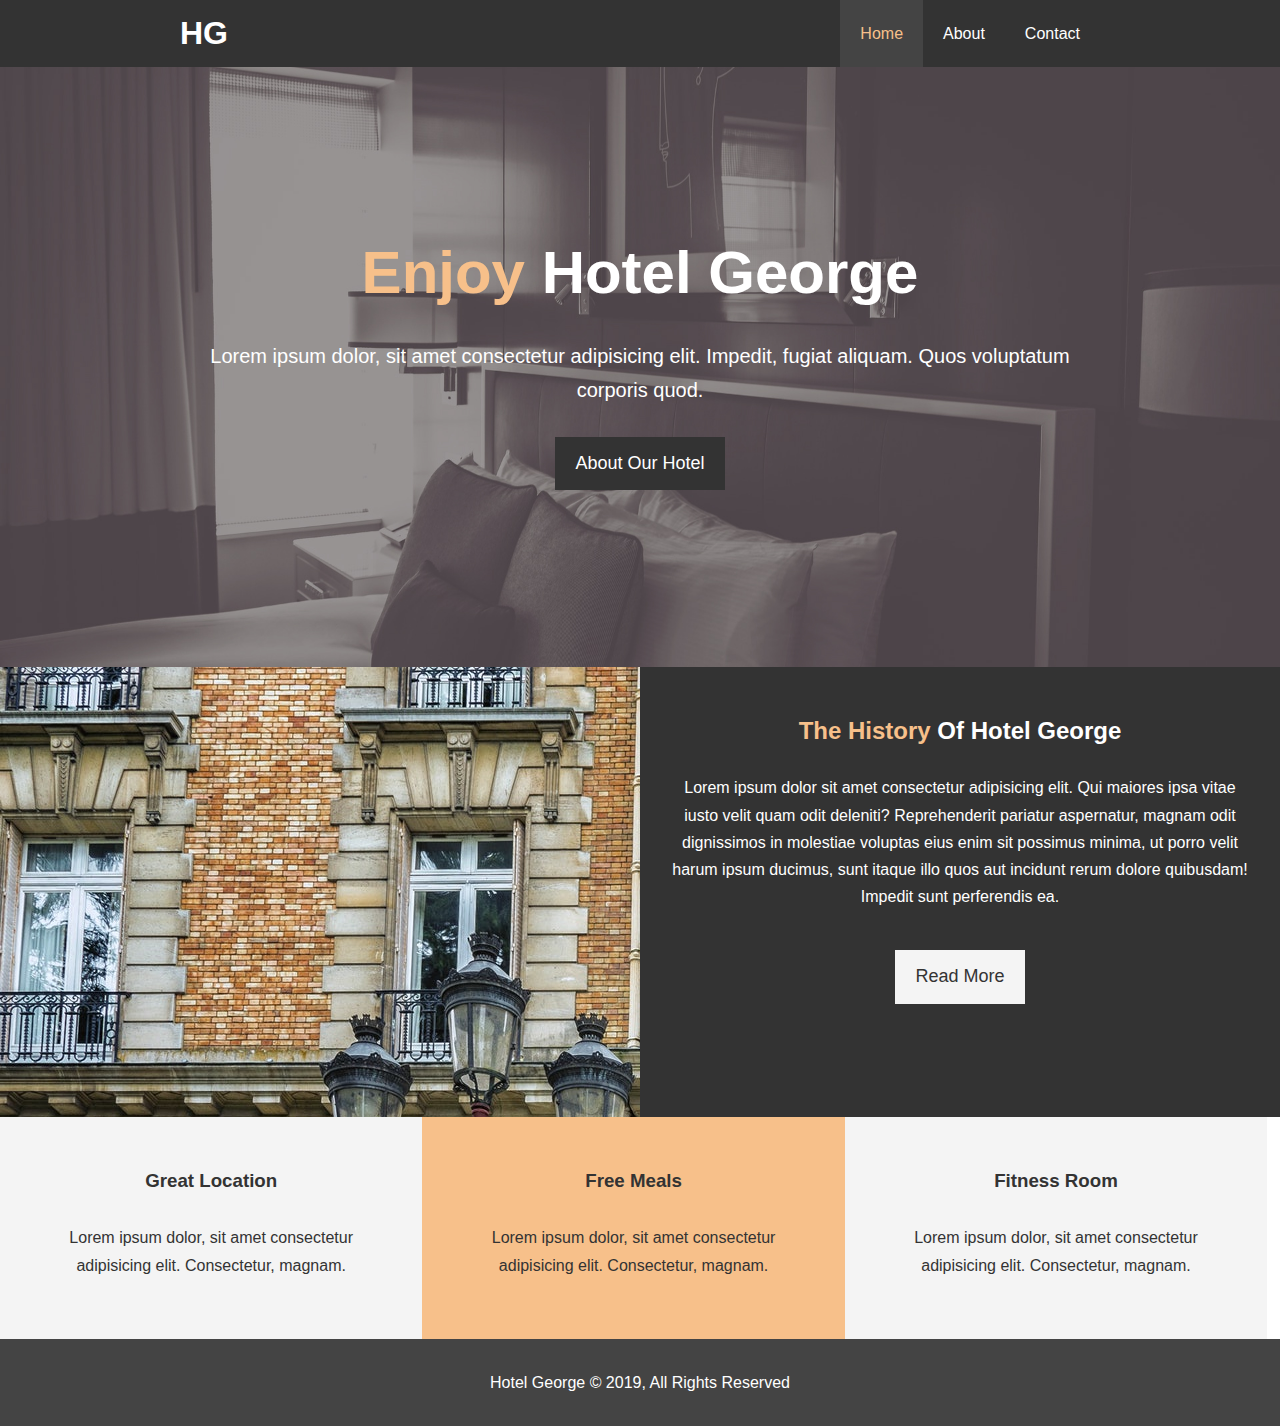
<file: index.html>
<!DOCTYPE html>
<html lang="en">
  <head>
    <meta charset="UTF-8" />
    <meta name="viewport" content="width=device-width, initial-scale=1.0" />
    <meta http-equiv="X-UA-Compatible" content="ie=edge" />
    <meta name="description" content="Welcome to the best hotel in Miami FL" />
    <meta name="keywords" content="hotel, Miami, best" />
    <link
      rel="stylesheet"
      href="https://use.fontawesome.com/releases/v5.6.1/css/all.css"
      integrity="sha384-gfdkjb5BdAXd+lj+gudLWI+BXq4IuLW5IT+brZEZsLFm++aCMlF1V92rMkPaX4PP"
      crossorigin="anonymous"
    />
    <link rel="stylesheet" href="css/style.css" />
    <link
      rel="stylesheet"
      media="screen and (max-width: 768px)"
      href="css/mobile.css"
    />
    <title>Hotel George | Welcome</title>
  </head>
  <body>
    <header>
      <nav id="navbar">
        <div class="container">
          <h1 class="logo"><a href="index.html">HG</a></h1>
          <ul>
            <li><a class="current" href="index.html">Home</a></li>
            <li><a href="about.html">About</a></li>
            <li><a href="contact.html">Contact</a></li>
          </ul>
        </div>
      </nav>
      <div id="showcase">
        <div class="container">
          <div class="showcase-content">
            <h1><span class="text-primary">Enjoy</span> Hotel George</h1>
            <p class="lead">
              Lorem ipsum dolor, sit amet consectetur adipisicing elit. Impedit,
              fugiat aliquam. Quos voluptatum corporis quod.
            </p>
            <a class="btn" href="about.html">About Our Hotel</a>
          </div>
        </div>
      </div>
    </header>
    <section id="home-info" class="bg-dark">
      <div class="info-img"></div>
      <div class="info-content">
        <h2><span class="text-primary">The History</span> Of Hotel George</h2>
        <p>
          Lorem ipsum dolor sit amet consectetur adipisicing elit. Qui maiores
          ipsa vitae iusto velit quam odit deleniti? Reprehenderit pariatur
          aspernatur, magnam odit dignissimos in molestiae voluptas eius enim
          sit possimus minima, ut porro velit harum ipsum ducimus, sunt itaque
          illo quos aut incidunt rerum dolore quibusdam! Impedit sunt
          perferendis ea.
        </p>
        <a href="about.html" class="btn btn-light">Read More</a>
      </div>
    </section>

    <section id="features">
      <div class="box bg-light">
        <i class="fas fa-hotel fa-3x"></i>
        <h3>Great Location</h3>
        <p>
          Lorem ipsum dolor, sit amet consectetur adipisicing elit. Consectetur,
          magnam.
        </p>
      </div>
      <div class="box bg-primary">
        <i class="fas fa-utensils fa-3x"></i>
        <h3>Free Meals</h3>
        <p>
          Lorem ipsum dolor, sit amet consectetur adipisicing elit. Consectetur,
          magnam.
        </p>
      </div>
      <div class="box bg-light">
        <i class="fas fa-dumbbell fa-3x"></i>
        <h3>Fitness Room</h3>
        <p>
          Lorem ipsum dolor, sit amet consectetur adipisicing elit. Consectetur,
          magnam.
        </p>
      </div>
    </section>

    <div class="clr"></div>

    <footer id="main-footer">
      <p>Hotel George &copy; 2019, All Rights Reserved</p>
    </footer>
  </body>
</html>
</file>
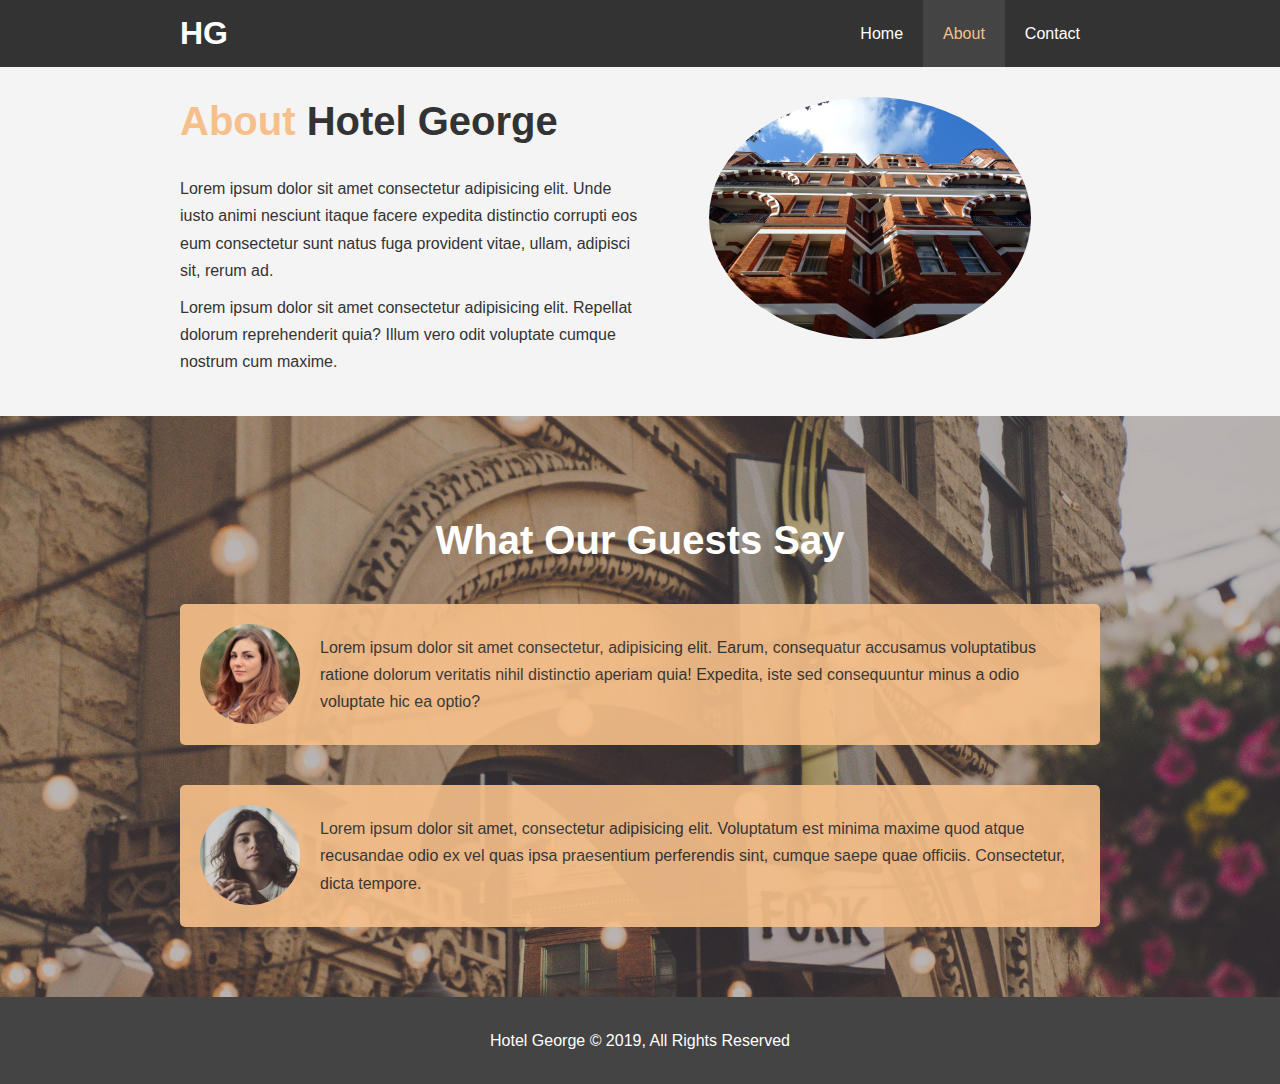
<file: about.html>
<!DOCTYPE html>
<html lang="en">
  <head>
    <meta charset="UTF-8" />
    <meta name="viewport" content="width=device-width, initial-scale=1.0" />
    <meta http-equiv="X-UA-Compatible" content="ie=edge" />
    <meta name="description" content="Welcome to the best hotel in Miami FL" />
    <meta name="keywords" content="hotel, Miami, best" />
    <link rel="stylesheet" href="css/style.css" />
    <link
      rel="stylesheet"
      media="screen and (max-width: 768px)"
      href="css/mobile.css"
    />
    <title>Hotel George | About</title>
  </head>
  <body>
    <header>
      <nav id="navbar">
        <div class="container">
          <h1 class="logo"><a href="index.html">HG</a></h1>
          <ul>
            <li><a href="index.html">Home</a></li>
            <li><a class="current" href="about.html">About</a></li>
            <li><a href="contact.html">Contact</a></li>
          </ul>
        </div>
      </nav>
    </header>

    <section id="about-info" class="bg-light py-3">
      <div class="container">
        <div class="info-left">
          <h1 class="l-heading">
            <span class="text-primary">About</span> Hotel George
          </h1>
          <p>
            Lorem ipsum dolor sit amet consectetur adipisicing elit. Unde iusto
            animi nesciunt itaque facere expedita distinctio corrupti eos eum
            consectetur sunt natus fuga provident vitae, ullam, adipisci sit,
            rerum ad.
          </p>
          <p>
            Lorem ipsum dolor sit amet consectetur adipisicing elit. Repellat
            dolorum reprehenderit quia? Illum vero odit voluptate cumque nostrum
            cum maxime.
          </p>
        </div>
        <div class="info-right">
          <img src="./img/photo-2.jpg" alt="Hotel" />
        </div>
      </div>
    </section>

    <div class="clr"></div>

    <section id="testimonials" class="py-3">
      <div class="container">
        <h2 class="l-heading">What Our Guests Say</h2>
        <div class="testimonial bg-primary">
          <img src="./img/person-1.jpg" alt="Samantha" />
          <p>
            Lorem ipsum dolor sit amet consectetur, adipisicing elit. Earum,
            consequatur accusamus voluptatibus ratione dolorum veritatis nihil
            distinctio aperiam quia! Expedita, iste sed consequuntur minus a
            odio voluptate hic ea optio?
          </p>
        </div>
        <div class="testimonial bg-primary">
          <img src="./img/person-2.jpg" alt="Sara" />
          <p>
            Lorem ipsum dolor sit amet, consectetur adipisicing elit. Voluptatum
            est minima maxime quod atque recusandae odio ex vel quas ipsa
            praesentium perferendis sint, cumque saepe quae officiis.
            Consectetur, dicta tempore.
          </p>
        </div>
      </div>
    </section>

    <footer id="main-footer">
      <p>Hotel George &copy; 2019, All Rights Reserved</p>
    </footer>
  </body>
</html>
</file>
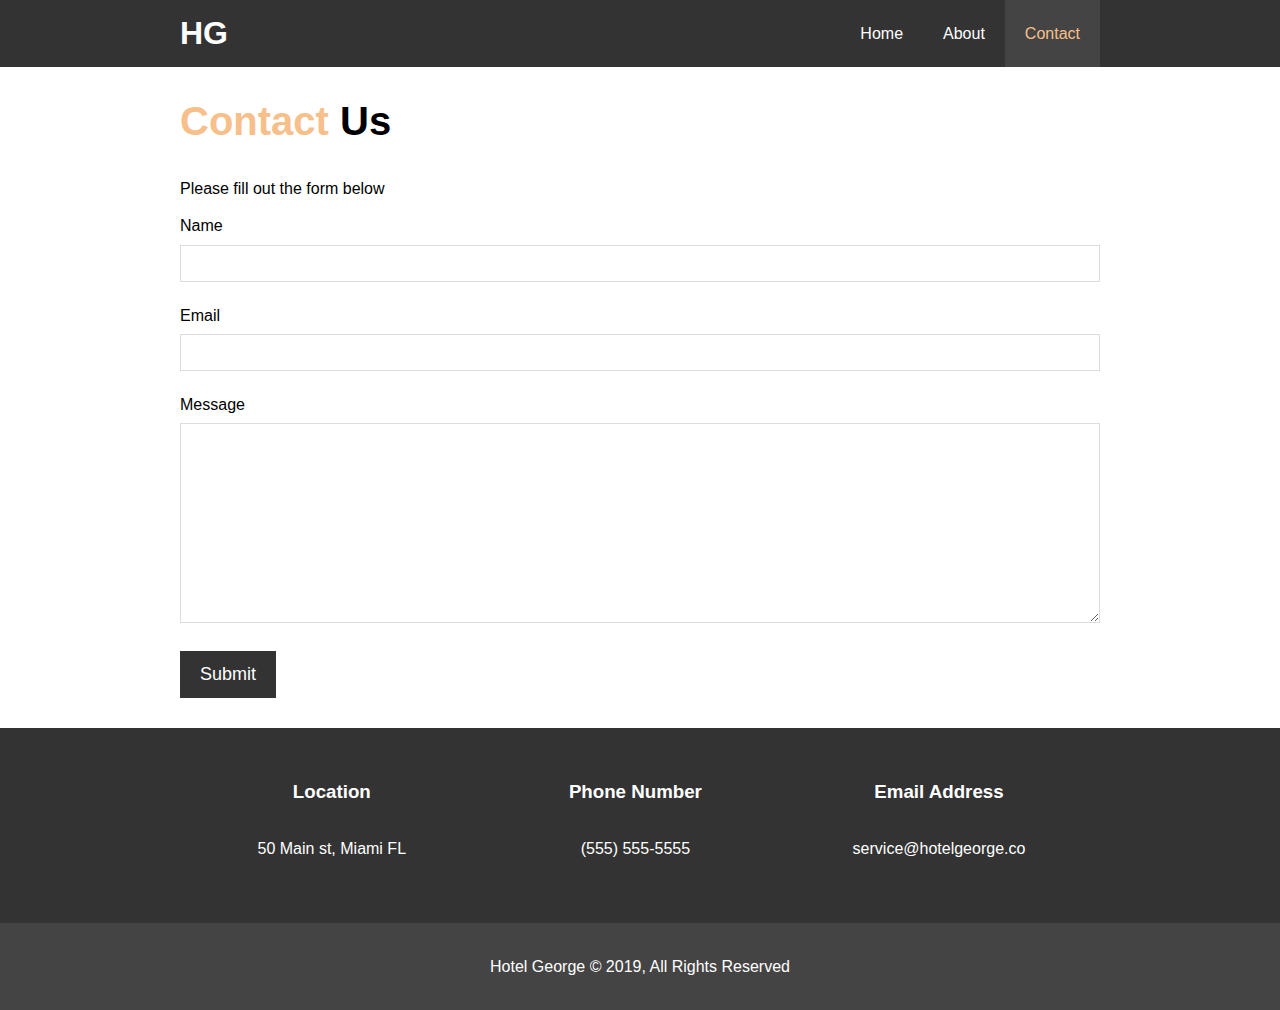
<file: contact.html>
<!DOCTYPE html>
<html lang="en">
  <head>
    <meta charset="UTF-8" />
    <meta name="viewport" content="width=device-width, initial-scale=1.0" />
    <meta http-equiv="X-UA-Compatible" content="ie=edge" />
    <meta name="description" content="Welcome to the best hotel in Miami FL" />
    <meta name="keywords" content="hotel, Miami, best" />
    <link
      rel="stylesheet"
      href="https://use.fontawesome.com/releases/v5.6.1/css/all.css"
      integrity="sha384-gfdkjb5BdAXd+lj+gudLWI+BXq4IuLW5IT+brZEZsLFm++aCMlF1V92rMkPaX4PP"
      crossorigin="anonymous"
    />
    <link rel="stylesheet" href="css/style.css" />
    <link
      rel="stylesheet"
      media="screen and (max-width: 768px)"
      href="css/mobile.css"
    />
    <title>Hotel George | Contact</title>
  </head>
  <body>
    <header>
      <nav id="navbar">
        <div class="container">
          <h1 class="logo"><a href="index.html">HG</a></h1>
          <ul>
            <li><a href="index.html">Home</a></li>
            <li><a href="about.html">About</a></li>
            <li><a class="current" href="contact.html">Contact</a></li>
          </ul>
        </div>
      </nav>
    </header>
    <section id="contact-form" class="py-3">
      <div class="container">
        <h1 class="l-heading"><span class="text-primary">Contact</span> Us</h1>
        <p>Please fill out the form below</p>
        <form action="process.php">
          <div class="form-group">
            <label for="name">Name</label>
            <input type="text" name="name" id="name" />
          </div>
          <div class="form-group">
            <label for="email">Email</label>
            <input type="email" name="email" id="email" />
          </div>
          <div class="form-group">
            <label for="message">Message</label>
            <textarea type="text" name="message" id="message"></textarea>
          </div>
          <button type="submit" class="btn">Submit</button>
        </form>
      </div>
    </section>

    <section id="contact-info" class="bg-dark">
      <div class="container">
        <div class="box">
          <i class="fas fa-hotel fa-3x"></i>
          <h3>Location</h3>
          <p>
            50 Main st, Miami FL
          </p>
        </div>
        <div class="box">
          <i class="fas fa-phone fa-3x"></i>
          <h3>Phone Number</h3>
          <p>
            (555) 555-5555
          </p>
        </div>
        <div class="box">
          <i class="fas fa-envelope fa-3x"></i>
          <h3>Email Address</h3>
          <p>
            service@hotelgeorge.co
          </p>
        </div>
      </div>
    </section>

    <footer id="main-footer">
      <p>Hotel George &copy; 2019, All Rights Reserved</p>
    </footer>
  </body>
</html>
</file>
<file: css/style.css>
* {
  margin: 0;
  padding: 0;
  box-sizing: border-box;
}

html,
body {
  font-family: 'Segoe UI', Tahoma, Geneva, Verdana, sans-serif;
  line-height: 1.7em;
}

a {
  color: #333;
  text-decoration: none;
}

h1,
h2,
h3 {
  padding-bottom: 20px;
}

p {
  margin: 10px 0;
}

.container {
  margin: auto;
  max-width: 960px;
  overflow: auto;
  padding: 0 20px;
}

.text-primary {
  color: #f7c08a;
}

.lead {
  font-size: 20px;
}

.btn {
  display: inline-block;
  font-size: 18px;
  color: #fff;
  background: #333;
  padding: 13px 20px;
  border: none;
  cursor: pointer;
}

.btn:hover {
  background: #f7c08a;
  color: #333;
}

.btn-light {
  background: #f4f4f4;
  color: #333;
}

.bg-dark {
  background: #333;
  color: #fff;
}

.bg-light {
  background: #f4f4f4;
  color: #333;
}

.bg-primary {
  background: #f7c08a;
  color: #333;
}

.clr {
  clear: both;
}

.l-heading {
  font-size: 40px;
  line-height: 1.2;
}

.py-1 {
  padding: 10px 0;
}
.py-2 {
  padding: 20px 0;
}
.py-3 {
  padding: 30px 0;
}

#navbar {
  background: #333;
  color: #fff;
  overflow: auto;
}

#navbar a {
  color: #fff;
}

#navbar .logo {
  float: left;
  padding-top: 20px;
}

#navbar ul {
  list-style: none;
  float: right;
}

#navbar li {
  float: left;
}

#navbar li a {
  display: block;
  padding: 20px;
  text-align: center;
}

#navbar li a:hover,
#navbar li a.current {
  background: #444;
  color: #f7c08a;
}

#showcase {
  background: url('../img/showcase.jpg') no-repeat center center/cover;
  height: 600px;
}

#showcase .showcase-content {
  color: #fff;
  text-align: center;
  padding-top: 170px;
}

#showcase .showcase-content h1 {
  font-size: 60px;
  line-height: 1.2em;
}

#showcase .showcase-content p {
  padding-bottom: 20px;
  line-height: 1.7em;
}

#home-info {
  height: 450px;
}

#home-info .info-img {
  float: left;
  width: 50%;
  background: url('../img/photo-1.jpg') no-repeat no-repeat;
  min-height: 100%;
}

#home-info .info-content {
  float: right;
  width: 50%;
  height: 100%;
  text-align: center;
  padding: 50px 30px;
  overflow: hidden;
}

#home-info .info-content p {
  padding-bottom: 30px;
}

.box {
  float: left;
  width: 33%;
  padding: 50px;
  text-align: center;
}

.box i {
  margin-bottom: 10px;
}

#about-info .info-right {
  float: right;
  width: 50%;
  min-height: 100%;
}

#about-info .info-right img {
  display: block;
  margin: auto;
  width: 70%;
  border-radius: 50%;
}

#about-info .info-left {
  float: left;
  width: 50%;
  min-height: 100%;
}

#testimonials {
  height: 100%;
  background: url('../img/test-bg.jpg') no-repeat center center/cover;
  padding-top: 100px;
}

#testimonials h2 {
  color: #fff;
  text-align: center;
  padding-bottom: 40px;
}

#testimonials .testimonial {
  padding: 20px;
  margin-bottom: 40px;
  border-radius: 5px;
  opacity: 0.9;
}

#testimonials .testimonial img {
  width: 100px;
  float: left;
  margin-right: 20px;
  border-radius: 50%;
}

#contact-form .form-group {
  margin-bottom: 20px;
}

#contact-form label {
  display: block;
  margin-bottom: 5px;
}

#contact-form input,
#contact-form textarea {
  width: 100%;
  padding: 10px;
  border: 1px #ddd solid;
}

#contact-form textarea {
  height: 200px;
}

#contact-form input:focus,
#contact-form textarea:focus {
  outline: none;
  border-color: #f7c08a;
}

#main-footer {
  text-align: center;
  background: #444;
  color: #fff;
  padding: 20px;
}
</file>
<file: css/mobile.css>
#navbar .logo {
  float: none;
  text-align: center;
}

#navbar ul,
#navbar li {
  float: none;
}

#navbar li a {
  padding: 5px;
  border-bottom: #444 solid 1px;
}

#showcase {
  height: 100%;
}

#showcase .showcase-content {
  padding-top: 70;
  padding-bottom: 30px;
}

#home-info {
  height: 550px;
}

#home-info .info-img {
  display: none;
}

#home-info .info-content {
  float: none;
  width: 100%;
}

.box {
  float: none;
  width: 100%;
}

#about-info .info-right,
#about-info .info-left {
  float: none;
  width: 100%;
}

#about-info .info-right {
  margin-top: 30px;
}

.l-heading {
  text-align: center;
}

#contact-info .box {
  border-bottom: #444 solid 1px;
}
</file>
